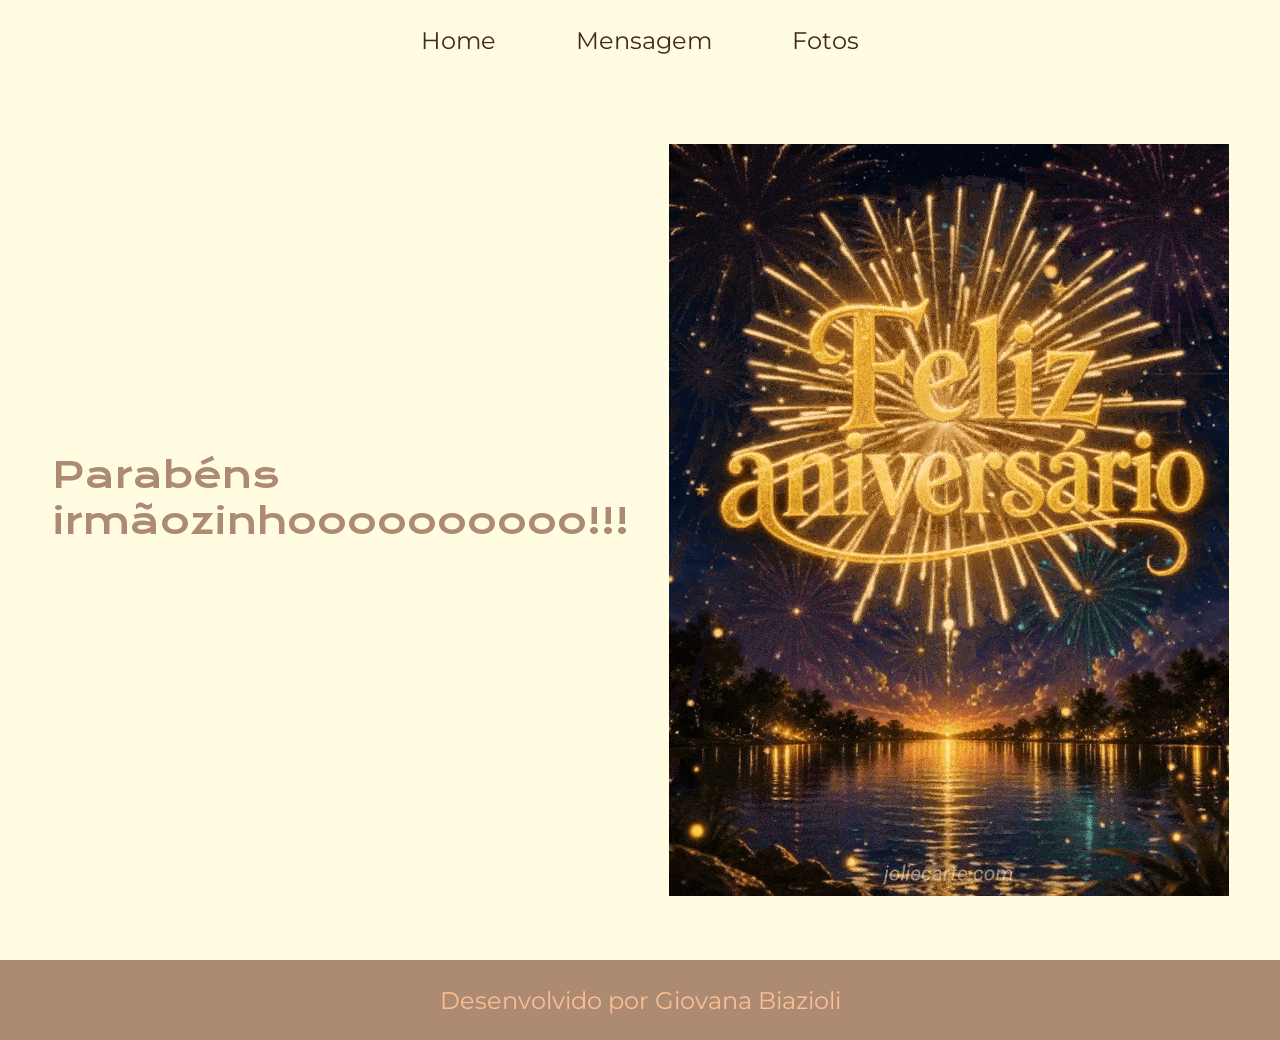
<file: index.html>
<!DOCTYPE html>
<html lang="pt-br">
<head>
    <meta charset="UTF-8">
    <meta name="viewport" content="width=device-width, initial-scale=1.0">
    <title>Página Presente</title>
    <link rel="stylesheet" href="style.css">
</head>
<body>
    <header class="cabecalho">
        <nav class="cabecalho__conteudo">
            <a class="cabecalho__conteudo__links" href="index.html">Home</a>
            <a class="cabecalho__conteudo__links" href="message.html">Mensagem</a>
            <a class="cabecalho__conteudo__links" href="photos.html">Fotos</a>
        </nav>
    </header>
    <main class="apresentacao">
       <section class="apresentacao__conteudo"> 
            <h1 class="apresentacao__conteudo__titulo">Parabéns irmãozinhoooooooooo!!! </h1> 
            <div class="apresentacao__imagem">
                <img src="./assets/gif-animado-aniversario.gif" alt="Gif de Aniversário">
            </div>
        </section>
    </main>
    <footer class="rodape">Desenvolvido por Giovana Biazioli</footer>
</body>
</html>
</file>
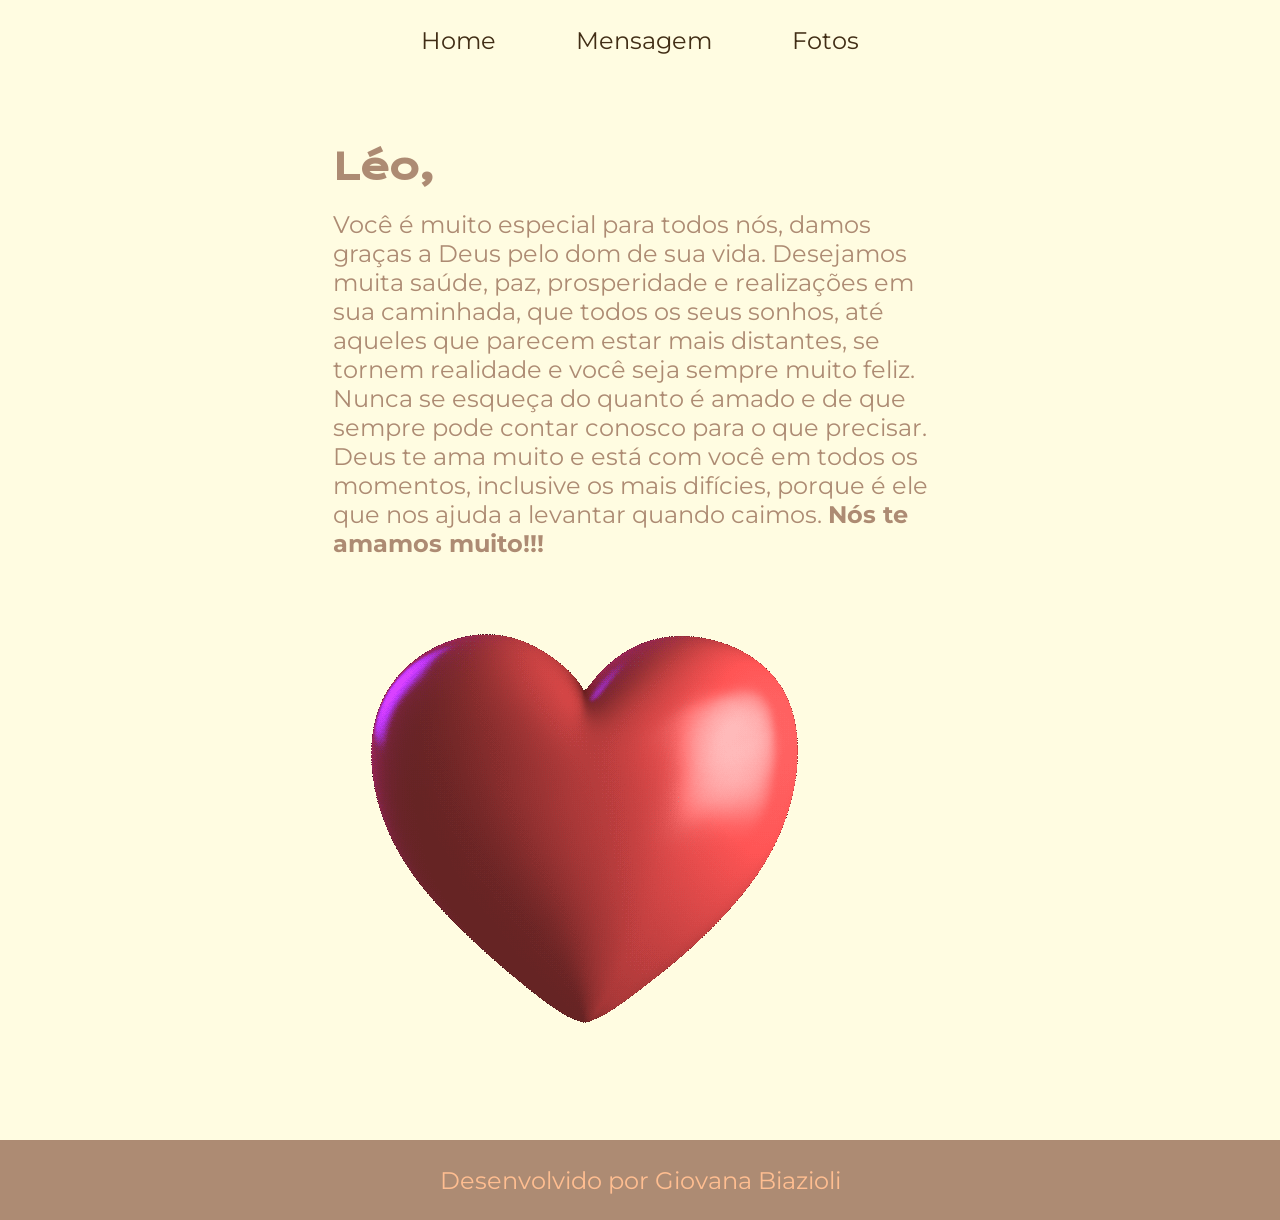
<file: message.html>
<!DOCTYPE html>
<html lang="pt-br">
<head>
    <meta charset="UTF-8">
    <meta name="viewport" content="width=device-width, initial-scale=1.0">
    <title>Página Presente</title>
    <link rel="stylesheet" href="style.css">
</head>
<body>
    <header class="cabecalho">
        <nav class="cabecalho__conteudo">
            <a class="cabecalho__conteudo__links" href="index.html">Home</a>
            <a class="cabecalho__conteudo__links" href="message.html">Mensagem</a>
            <a class="cabecalho__conteudo__links" href="photos.html">Fotos</a>
        </nav>
    </header>
    <main class="presentation">
        <section class="presentation__conteudo">
            <h1 class="presentation__conteudo__titulo">
                Léo,
            </h1>
            <p class="presentation__conteudo__texto">
                Você é muito especial para todos nós, damos graças a Deus pelo dom de sua vida. Desejamos muita saúde, paz, prosperidade e realizações em sua caminhada, que todos os seus sonhos, até aqueles que parecem estar mais distantes, se tornem realidade e você seja sempre muito feliz. Nunca se esqueça do quanto é amado e de que sempre pode contar conosco para o que precisar. Deus te ama muito e está com você em todos os momentos, inclusive os mais difícies, porque é ele que nos ajuda a levantar quando caimos. <strong>Nós te amamos muito!!!</strong>
            </p>
            <div class="apresentacao__imagem">
            <img src="./assets/gif-heart.gif" alt="Gif de Aniversário">
        </div>
        </section>
    </main>
    <footer class="rodape">Desenvolvido por Giovana Biazioli</footer>
</body>
</html>
</file>
<file: style.css>
@import url('https://fonts.googleapis.com/css2?family=Krona+One&family=Montserrat:ital,wght@0,600;1,600&display=swap');

*{
    margin: 0;
    padding: 0;
}

:root {

    --color--browm: #AD8B73;
    --color--beje: #FFBE91;

    --fonte--texto: "Montserrat" , sans-serif;
    --fonte--titulo: "Krona One" , sans-serif;

    --gap--font--size: 1.25rem;
    --second--font--size: 1.5rem;
    --third--font--size: 2.25rem;

    --font--weight--texto: 400;
    --font--weight--titulo: 600;
}

body{
    box-sizing: border-box;
    background-color: #FFFCE1;
    color: var(--color--browm);
}

.cabecalho {
    padding: 2%;
    
}

.cabecalho__conteudo {
    display: flex;
    justify-content: center;
    gap: 80px;
}
.cabecalho__conteudo__links{
    font-family: var(--fonte--texto);
    font-size: var(--second--font--size);
    font-weight: var(--font--weight--texto);
    color: #412D15;
    text-decoration: none;
}

.cabecalho__conteudo__links:hover{
    color: var(--color--beje);
}

.apresentacao{
    display: flex;
    padding: 5% 15%;
    align-items: center;
    justify-content: space-around;
}

.apresentacao__conteudo {
    width: 615px;
    display: flex;    
    gap: 40px;
    justify-content: center;
}



.apresentacao__conteudo__titulo{
    font-family: var(--fonte--titulo);
    font-weight: var(--font--weight--texto);
    font-size: var(--third--font--size);
    padding: 50% 0%;
}

.apresentacao__conteudo__texto{
    font-family: var(--fonte--texto);
    font-weight: var(--font--weight--texto);
    font-size: 3rem;
}

.apresentacao__imagem {
    width: 615px;
    display: flex;
}

.rodape{
    display: flex;
    background-color: var(--color--browm);
    padding: 2% 15%;
    color: var(--color--beje);
    font-family: var(--fonte--texto) ;
    font-size: var(--second--font--size);
    justify-content: center;
}

/* Página Messege */

.presentation {
    display: flex;
    align-items: center;
    justify-content: space-around;
    padding: 5% 15%;
}

.presentation__conteudo{
    width: 615px;
    display: flex;
    flex-direction: column;
    gap: var(--gap--font--size);
}

.presentation__conteudo__titulo{
    font-family: var(--fonte--titulo);
    font-weight: var(--font--weight--titulo);
    font-size: var(--third--font--size);
}

.presentation__conteudo__texto{
    font-family: var(--fonte--texto);
    font-size: var(--second--font--size);
}

/* Photos  */

.conteudo {
    display: flex;
    align-items: center;
    justify-content: center;
    padding: 5% 15%;
}

.conteudo__secao{
    display: flex;
    flex-direction: row;
    gap: var(--gap--font--size);
    padding: 5% 15%;
}

.conteudo__secao__divisao{
    display: flex;
    flex-direction: column;
    gap: var(--gap--font--size);
}
</file>
